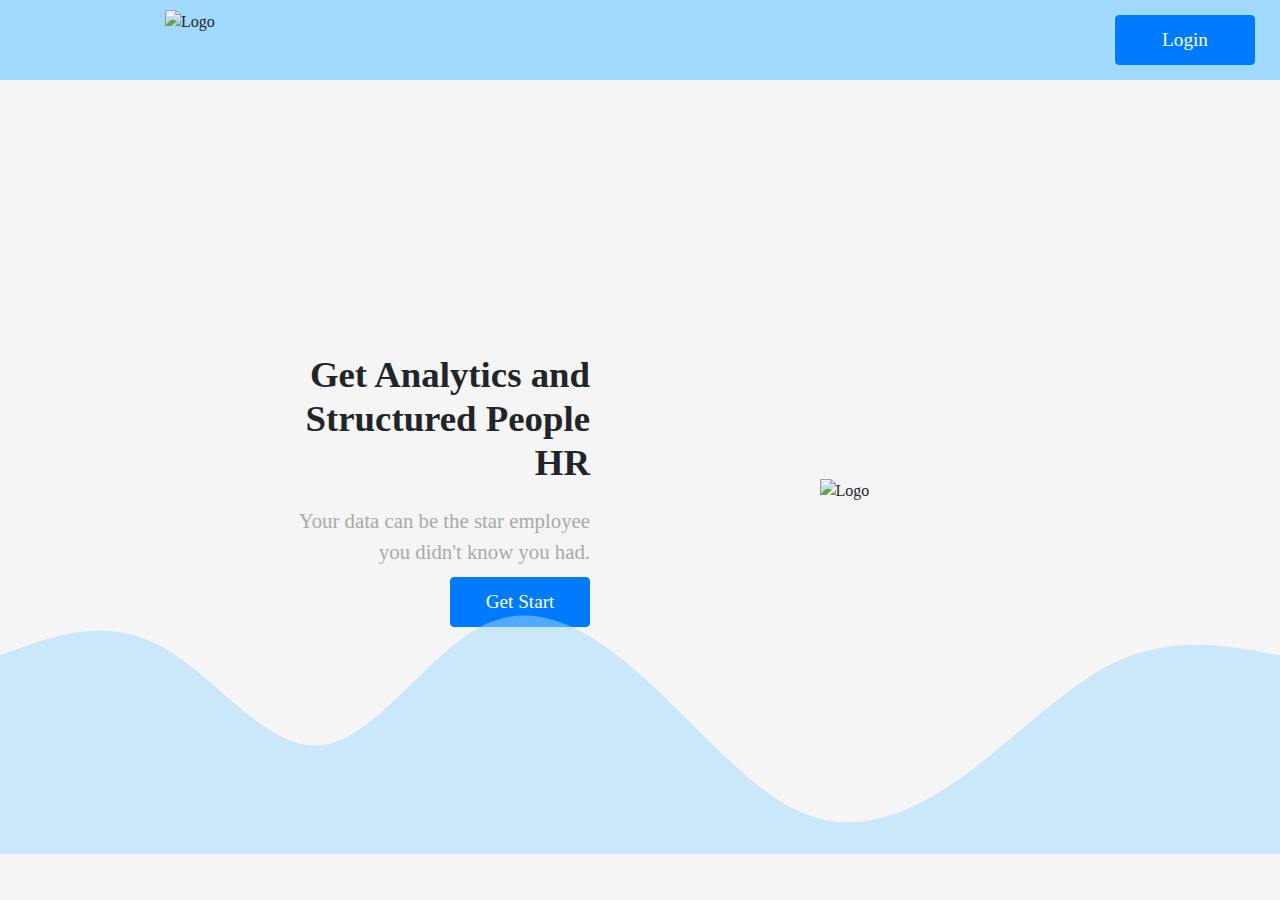
<file: eesweb/src/main/resources/templates/index.html>
<!DOCTYPE html>
<html lang="en" xmlns:th="http://www.thymeleaf.org">

<head>
	<meta charset="UTF-8">
	<meta name="viewport" content="width=device-width, initial-scale=1.0">
	<title>HR Analytics</title>
	<!-- Bootstrap CSS -->
	<link href="https://stackpath.bootstrapcdn.com/bootstrap/4.5.2/css/bootstrap.min.css" rel="stylesheet">
	<style>
		html,
		body {
			font-family: cursive;
			display: flex;
			flex-direction: column;
			justify-content: center;
			align-items: center;
			padding: 0;
			margin: 0;
			background-color: #f5f5f5;
		}

		.container-fluid {
			height: 100vh;
			/* Ensures the container takes the full viewport height */
			padding-top: 80px;
			/* Adjust to ensure content is not overlapped by the navbar */
		}

		.row {
			height: 100%;
		}

		.left-content,
		.right-content {
			display: flex;
			align-items: center;
			justify-content: center;
			height: 100%;
		}

		.bg-light {
			background-color: #a2d9ff !important;
		}

		.left-content img {
			max-width: 100%;
			height: auto;
		}

		.right-content {
			padding: 50px;
			flex-direction: column;
			text-align: right;
			/* Ensures text is aligned right */
		}

		.right-content h2 {
			font-size: 2.3rem;
			font-weight: bolder;
			margin-bottom: 20px;
		}

		.right-content p {
			font-size: 1.3rem;
			margin-bottom: 10px;
			color: darkgray;
		}

		.login-form {
			margin-top: 30px;
		}

		.login-form h3 {
			margin-bottom: 20px;
		}

		/* Button Styles */
		.btn-login,
		.btn-get-start {
			transition: transform 0.3s ease, background-color 0.3s ease, box-shadow 0.3s ease;
			font-size: 1rem;
			padding: 0.6rem 1.2rem;
		}

		.btn-login:hover,
		.btn-get-start:hover {
			transform: scale(1.1);
			background-color: #0056b3;
			color: #fff;
			box-shadow: 0 0 10px rgba(0, 0, 0, 0.3);
		}

		.btn-get-start {
			background-color: #007bff;
			color: #fff;
			width: 140px;
			font-size: larger;
		}

		.btn-get-start:hover {
			background-color: #0056b3;
		}

		.btn-login {
			background-color: transparent;
			border: 2px solid #007bff;
			color: #007bff;
		}

		.btn-login:hover {
			background-color: #007bff;
			color: #fff;
		}

		/* New styles for header elements */
		.navbar {
			padding: 10px 15px;
			/* Adjust the padding to bring the navbar elements closer */
		}

		.navbar-brand,
		.navbar-nav {
			margin: 0;
		}

		.navbar img {
			margin: 0 0 0 150px;
			padding: 0;
			/* Remove padding around the image */
			margin-right: 10px;
			/* Adjust margin to move the image closer to the next element */
		}

		.navbar-nav .nav-item {
			margin: 0 150px 0 0px;
			margin-right: 10px;
			/* Adjust margin between nav items */
		}

		.nav-link {
			margin: 0 150px 0 0px;
		}

		.navbar-light .navbar-nav .active>.nav-link,
		.navbar-light .navbar-nav .nav-link.active,
		.navbar-light .navbar-nav .nav-link.show,
		.navbar-light .navbar-nav .show>.nav-link {
			font-size: 17px;
			color: #fff;
			background: #007bff;
			border-radius: 10px;
		}

		.right-content {
			padding: 50px;
			flex-direction: column;
			text-align: right;
			animation: slideIn 1s ease-out;
			/* Animation definition */
		}

		@keyframes slideIn {
			from {
				transform: translateX(-100%);
				opacity: 0;
			}

			to {
				transform: translateX(0);
				opacity: 1;
			}
		}

		.left-content img {
			max-width: 100%;
			height: auto;
			animation: slideFromTop 1s ease-out;
			/* Animation definition */
		}

		@keyframes slideFromTop {
			from {
				transform: translateY(-100%);
				opacity: 0;
			}

			to {
				transform: translateY(0);
				opacity: 1;
			}
		}

		svg {
			overflow: hidden;
			vertical-align: middle;
			position: absolute;
			top: 570px;
		}
	</style>
</head>

<body>
	<!-- Navigation Bar -->
	<nav class="navbar navbar-expand-lg navbar-light bg-light fixed-top w-100">
		<img th:src="@{/images/reddysicpn-removebg-preview.png}" alt="Logo" width="150px" height="60px">
		<button class="navbar-toggler" type="button" data-toggle="collapse" data-target="#navbarNav"
			aria-controls="navbarNav" aria-expanded="false" aria-label="Toggle navigation">
			<span class="navbar-toggler-icon"></span>
		</button>
		<div class="collapse navbar-collapse" id="navbarNav">
			<ul class="navbar-nav ml-auto">
				<li class="nav-item active">
					<a class="btn btn-primary btn-get-start" th:href="@{/login}">Login</a>
				</li>
			</ul>
		</div>
	</nav>

	<!-- Main Content -->
	<div class="container-fluid">
		<div class="row">
			<!-- Right Side: Get Started & Login -->
			<div class="col-md-6 right-content">
				<div>
					<h2>Get Analytics and Structured People HR</h2>
					<p>Your data can be the star employee you didn't know you had.</p>
					<a class="btn btn-primary btn-get-start" th:href="@{/signUp}">Get Start</a>
				</div>
			</div>
			<hr>
			<!-- Left Side: Image -->
			<div class="col-md-6 left-content">
				<div>
					<img th:src="@{/images/file.png}" alt="Logo">
				</div>
			</div>
		</div>
	</div>
	<svg xmlns="http://www.w3.org/2000/svg" viewBox="0 0 1440 320">
		<path fill="#a2d9ff" fill-opacity="0.5"
			d="M0,96L30,85.3C60,75,120,53,180,85.3C240,117,300,203,360,197.3C420,192,480,96,540,64C600,32,660,64,720,117.3C780,171,840,245,900,272C960,299,1020,277,1080,234.7C1140,192,1200,128,1260,101.3C1320,75,1380,85,1410,90.7L1440,96L1440,320L1410,320C1380,320,1320,320,1260,320C1200,320,1140,320,1080,320C1020,320,960,320,900,320C840,320,780,320,720,320C660,320,600,320,540,320C480,320,420,320,360,320C300,320,240,320,180,320C120,320,60,320,30,320L0,320Z">
		</path>
	</svg>

	<!-- Bootstrap JS, Popper.js, and jQuery -->
	<script src="https://code.jquery.com/jquery-3.5.1.slim.min.js"></script>
	<script src="https://cdn.jsdelivr.net/npm/@popperjs/core@2.9.2/dist/umd/popper.min.js"></script>
	<script src="https://stackpath.bootstrapcdn.com/bootstrap/4.5.2/js/bootstrap.min.js"></script>
	<script>
		$(document).ready(function () {
			setTimeout(function () {
				$('.container-fluid').css('transform', 'translateY(-20px)');
			}, 2000); // Adjust the delay (in milliseconds) as needed
		});
	</script>

</body>

</html>
</file>
